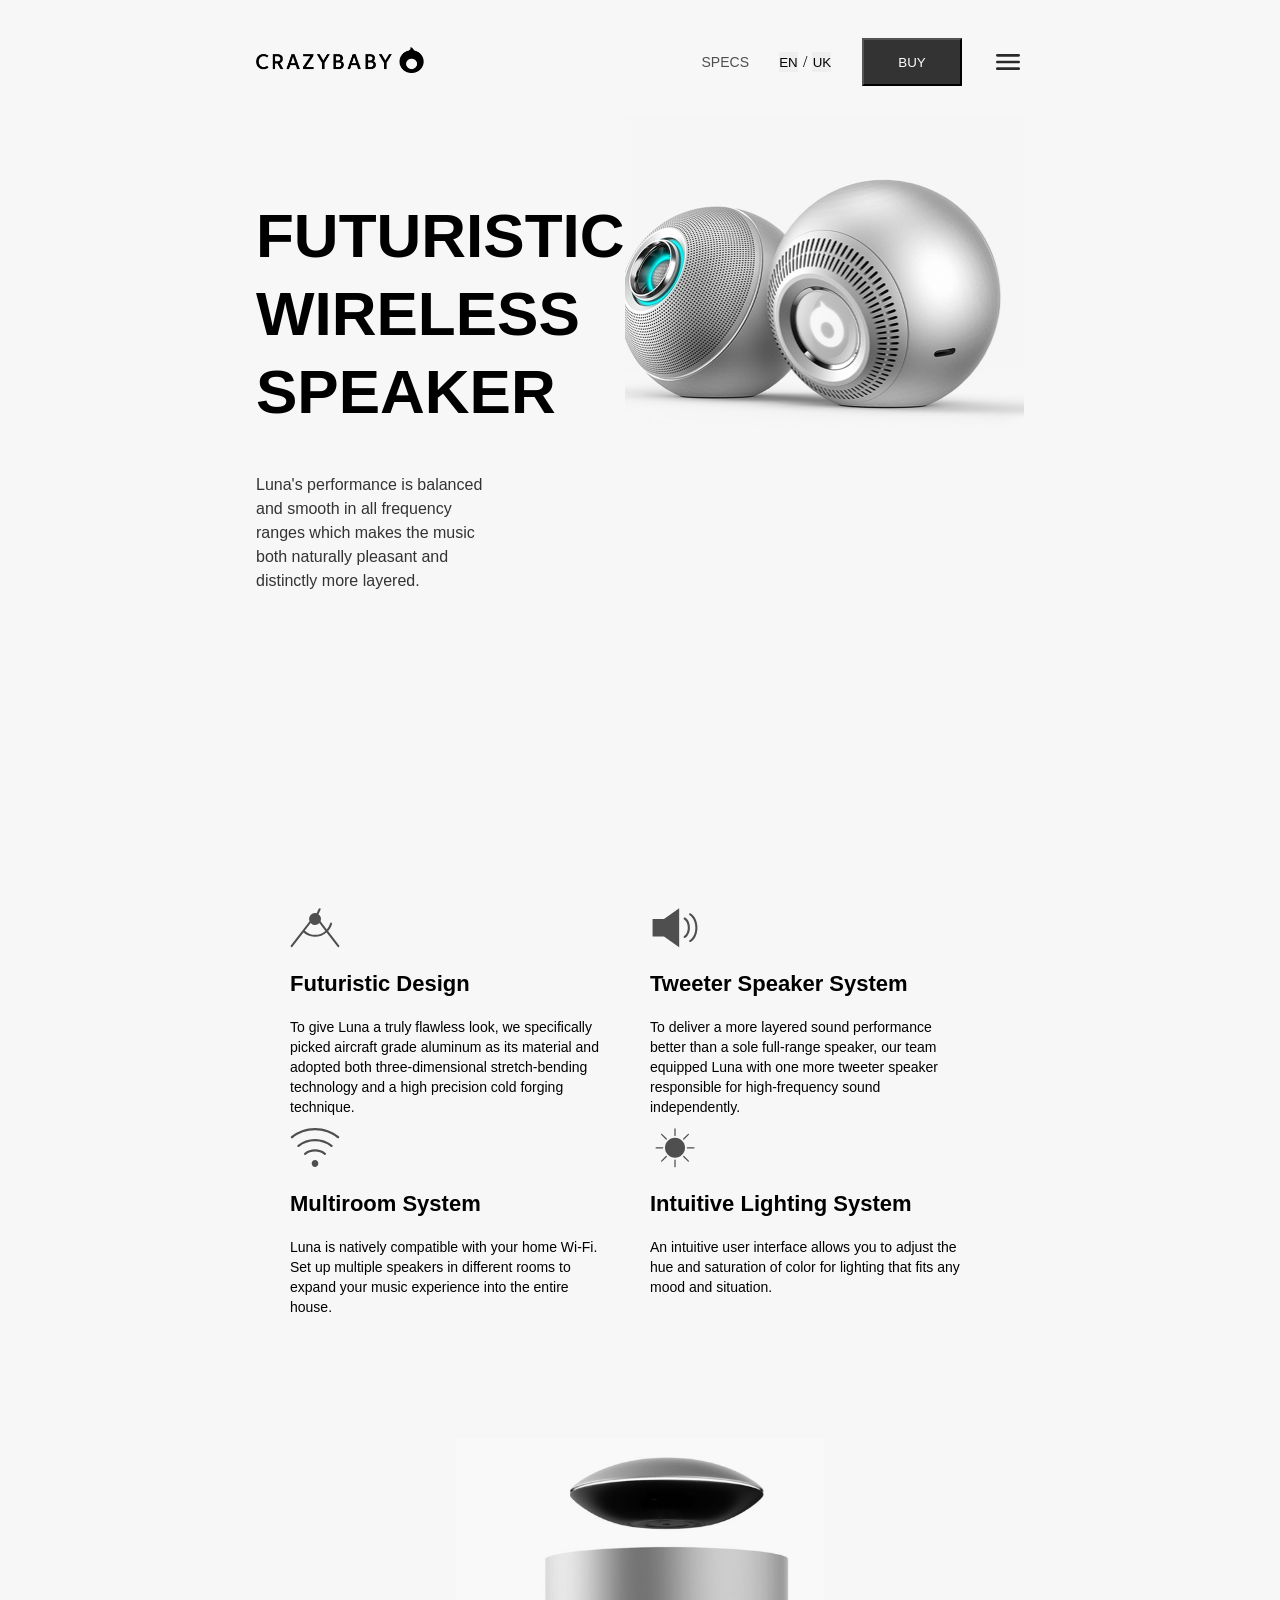
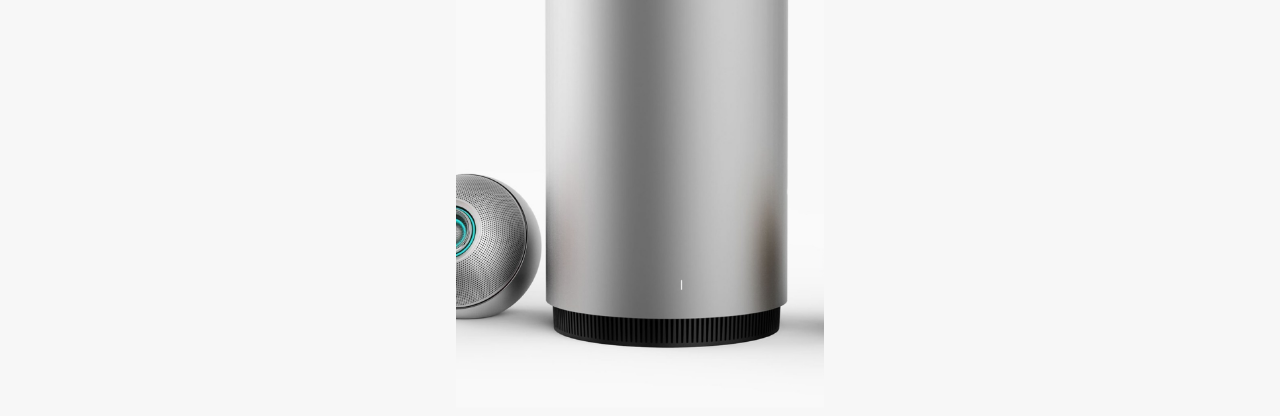
<file: index.html>
<!doctype html><html class="page" lang="en"><head><meta charset="UTF-8"><meta name="viewport" content="width=device-width, initial-scale=1.0"><link rel="icon" href="favicon2.0ed92516.png" type="image/png"><title>Futuristic Wireless Speaker</title><link rel="stylesheet" href="main.d3acccd5.css"></head><body class="page_body"> <script src="main.b2b0b56a.js"></script> <header class="header"> <div class="header__content"> <div class="top-bar"> <a class="top-bar__logo-link" href="#"> <img src="logo.7255f3a1.png" alt="logo" class="top-bar__logo"> </a> <div class="top-bar__icon"> <a href="#info" class="header__link">SPECS </a> <div class="switch"> <button class="switch__button" data-lang="en">EN</button> <span class="switch__divider">/</span> <button class="switch__button" data-lang="uk">UK</button> </div> <button class="top-bar__button"> BUY </button> <a class="icon icon--menu" href="#menu"></a> </div> </div> <div class="header__bottom"> <div class="header__text"> <h1 class="header__head--line"> Futuristic<br> Wireless<br> Speaker </h1> <h2 class="header__bottom--titel"> Luna's performance is balanced<br> and smooth in all frequency<br> ranges which makes the music<br> both naturally pleasant and<br> distinctly more layered. </h2> </div> <div class="header__photo"> </div> </div> </div> </header> <aside class="menu page__menu" id="menu"> <div class="container"> <div class="menu__top top-bar"> <a class="top-bar__logo-link" href="#"> <img src="logo.7255f3a1.png" alt="logo" class="top-bar__logo"> </a> <div class="menu__icon"> <a class="icon icon--close" href="#"></a> </div> </div> <nav class="menu__nav nav"> <ul class="nav__list"> <li class="nav__item"> <a class="nav__link" href="#history">OUR STORY</a> </li> <li class="nav__item"> <a class="nav__link" href="#about-us">ABOUT US</a> </li> <li class="nav__item"> <a class="nav__link" href="#features">FEATURES</a> </li> <li class="nav__item"> <a class="nav__link" href="#contact">GET IN TOUCH</a> </li> </ul> <div class="nav__block"> <a href="#info" class="header__link">SPECS </a> <div class="switch"> <button class="switch__button" data-lang="en">EN</button> <span class="switch__divider">/</span> <button class="switch__button" data-lang="uk">UK</button> </div> </div> <button class="nav__button">BUY</button> </nav> </div> </aside> <main class="main"> <div class="menu--desctop"> <ul class="menu--desctop__list"> <li class="menu--desctop__item"> <a class="menu--desctop__link" href="#history">OUR STORY</a> </li> <li class="menu--desctop__item"> <a class="menu--desctop__link" href="#about-us">ABOUT US</a> </li> <li class="menu--desctop__item"> <a class="menu--desctop__link" href="#features">FEATURES</a> </li> <li class="menu--desctop__item"> <a class="menu--desctop__link" href="#contact">GET IN TOUCH</a> </li> </ul> </div> <section class="features" id="features"> <div class="features__design features__item"> <img class="features__img" src="compass.c73e4267.svg" alt="compass"> <h1 class="features__head-line">Futuristic Design</h1> <h2 class="features__text">To give Luna a truly flawless look, we specifically picked aircraft grade aluminum as its material and adopted both three-dimensional stretch-bending technology and a high precision cold forging technique. </h2> </div> <div class="features__item features__speak"> <img class="features__img" src="daynamic.08004b05.svg" alt="daynamic"> <h1 class="features__head-line">Tweeter Speaker System</h1> <h2 class="features__text">To deliver a more layered sound performance<br> better than a sole full-range speaker, our team<br> equipped Luna with one more tweeter speaker<br> responsible for high-frequency sound<br> independently. </h2> </div> <div class="features__item features__multiroom"> <img class="features__img" src="wi-fi.3cdf1b89.svg" alt="wi-fi"> <h1 class="features__head-line">Multiroom System</h1> <h2 class="features__text">Luna is natively compatible with your home Wi-Fi.<br> Set up multiple speakers in different rooms to<br> expand your music experience into the entire<br> house. </h2> </div> <div class="features__item features__light"> <img class="features__img" src="sun.0e5a6a80.svg" alt="sun"> <h1 class="features__head-line">Intuitive Lighting System</h1> <h2 class="features__text">An intuitive user interface allows you to adjust the<br> hue and saturation of color for lighting that fits any<br> mood and situation. </h2> </div> </section> <div class="container"> <div class="img-2"></div> </div> <section class="about-us" id="about-us"></section> <section class="history" id="history"></section> <section class="contact" id="contact"></section> </main> </body></html>
</file>
<file: main.d3acccd5.css>
@font-face{font-family:Roboto,Arial,Helvetica,sans-serif;font-weight:400;font-style:normal;src:url(Roboto-Regular-webfont.1b7be813.woff) format("woff")}.p{font-family:Roboto,sans-serif}.header{display:flex;order:0;width:100%}.header__head--line{font-family:Inter,sans-serif;font-size:62px;font-weight:700;line-height:78px;margin-top:81px;text-transform:uppercase}.header__content{display:flex;flex-direction:column;width:100%;height:100vh;max-width:320px;margin-inline:auto;padding-inline:30px}@media (min-width:699px){.header__content{max-width:768px;margin-inline:auto;padding-inline:34px}}@media (min-width:1400px){.header__content{max-width:1440px;margin-inline:auto;padding-inline:123px}}.header__top{display:flex;flex-direction:row;justify-content:space-between}.header__photo{order:-1;width:100%;height:245px;background-image:url(for-phone.71d87032.png);background-repeat:no-repeat;background-position:50%;background-size:cover}@media (min-width:699px){.header__photo{order:0;width:429px;height:317px;background-image:url(for-tablet.d173fa55.png)}}@media (min-width:1400px){.header__photo{order:0;width:816px;height:464px;background-image:url(for-pc.4ff61bc7.png)}}.header__bottom{display:flex;flex-direction:column;width:100%}@media (min-width:699px){.header__bottom{flex-direction:row}}@media (min-width:1400px){.header__bottom{flex-direction:row;margin-top:90px;padding-top:90px}}.header__bottom--titel{order:0;font-family:Inter,sans-serif;font-size:16px;font-weight:400;line-height:24px;color:#333}@media (min-width:699px) and (min-width:699px){.header__bottom--titel{font-family:Inter,sans-serif;font-size:16px;font-weight:400;line-height:24px}}@media (min-width:1400px) and (min-width:1400px){.header__bottom--titel{font-family:Inter,sans-serif;font-size:16px;font-weight:400;line-height:24px}}.header__link{cursor:pointer;display:none;font-family:Roboto,sans-serif;font-size:14px;font-weight:300;line-height:100%;transition:transform .3s;color:#4f4f4f;text-decoration:none}.header__link:hover{transform:scale(1.2)}@media (min-width:699px){.header__link{display:inline-block}}@media (min-width:1400px){.header__link{font-family:Roboto,sans-serif;font-size:14px;font-weight:400;line-height:20px}}.top-bar{display:flex;align-items:center;justify-content:space-between;padding-block:25px;background-repeat:no-repeat}@media (min-width:699px){.top-bar{padding-block:30px}}.top-bar__logo{transition:transform .3s;height:26px}.top-bar__logo:hover{transform:scale(1.2)}.top-bar__logo--link{display:flex}.top-bar__icon{display:flex;gap:30px;align-items:center;justify-content:flex-end;width:100%}.top-bar__button{display:none;min-width:100px;min-height:48px;color:#fff;background-color:#333;transition:transform .3s}.top-bar__button:hover{transform:scale(1.2)}@media (min-width:1400px){.top-bar__button{display:inline-block;width:102px;height:48px}}@media (min-width:699px){.top-bar__button{display:inline-block}}.top-bar__button:hover{background-color:#131313}.top-bar__button:disabled{background-color:#d0d0d0}.switch{display:none;gap:3px;width:53px;height:20px}@media (min-width:699px){.switch{display:inline-block}}@media (min-width:1400px){.switch{display:inline-block}}.switch__button{width:19px;height:20px;padding:0;border:none}.switch__divider{width:6px;height:20px;margin-inline:1px}.page{scroll-behavior:smooth}.page__menu{cursor:none;position:fixed;top:0;right:0;left:0;transform:all .3s;transform:translateX(-100%);opacity:0}.page__menu:target{pointer-events:all;transform:translateX(0);opacity:1}.page:has(#menu:target){overflow:hidden}.page__body{margin:0;background-color:#f7f7f7}.container{max-width:320px;margin-inline:auto;padding-inline:30px}@media (min-width:699px){.container{max-width:768px;margin-inline:auto;padding-inline:34px}}@media (min-width:1400px){.container{max-width:1440px;margin-inline:auto;padding-inline:123px}}body{background-color:#f7f7f7}.img-2{max-width:320px;margin-inline:auto;padding-inline:30px;width:300px;height:200px;margin-top:110px;padding-top:110px;object-fit:contain;background-image:url(image-2-moobile.6ab5383c.png);background-position:50%;background-size:cover}@media (min-width:699px){.img-2{max-width:768px;margin-inline:auto;padding-inline:34px}}@media (min-width:1400px){.img-2{max-width:1440px;margin-inline:auto;padding-inline:123px}}@media (min-width:699px){.img-2{height:430px;padding-top:140px;background-image:url(image-2-tablet.d153046b.png)}}@media (min-width:1400px){.img-2{width:846px;height:520px;padding-top:170px;background-image:url(image-desctop.72f2f2bb.png)}}.icon{display:block;width:32px;height:32px;background-size:cover;transition:transform .3s}.icon:hover{transform:scale(1.2)}.icon--menu{background-image:url(icon-menu.defd9d3d.svg)}@media (min-width:699px){.icon--menu{display:inline-block}}@media (min-width:1400px){.icon--menu{display:none}}.icon--close{width:24px;height:24px;background-image:url(close.fe2a9dab.svg)}.menu{max-width:320px;margin-inline:auto;padding-inline:30px;font-family:Roboto,sans-serif;font-size:14px;font-weight:400;line-height:20px;width:100%;height:100vh;background-color:#f9f9f9}@media (min-width:699px){.menu{max-width:768px;margin-inline:auto;padding-inline:34px}}@media (min-width:1400px){.menu{max-width:1440px;margin-inline:auto;padding-inline:123px}}.menu__icon{display:block;min-width:32px;min-height:32px}.menu__top{margin-bottom:0}.nav__item,.nav__link{list-style:none}.nav__link{color:#333;text-decoration:none}.nav__link:hover{transition:transform .3s;color:#131313;font-family:Roboto,sans-serif;font-size:14px;font-weight:700;line-height:20px}.nav__link:hover:hover{transform:scale(1.2)}.nav__list{display:flex;flex-direction:column;gap:25px;justify-content:space-between;padding:0;font-family:Roboto,sans-serif;font-size:14px;font-weight:400;line-height:20px}@media (min-width:699px){.nav__list{gap:40px}}.nav__button{display:inline-block;width:260px;height:48px;margin-top:162px;color:#fff;background-color:#333;transition:transform .3s}.nav__button:hover{transform:scale(1.2);background-color:#131313}.nav__button:disabled{background-color:#d0d0d0}@media (min-width:699px){.nav__button{display:none}}.nav__block{display:flex;gap:20px;align-items:center;margin-top:50px}@media (min-width:699px){.nav__block{display:none}}.features{display:grid;grid-column-gap:20px;grid-template-columns:repeat(4,50px);margin-right:30px;margin-left:30px}@media (min-width:699px){.features{grid-column-gap:20px;grid-template-columns:repeat(8,70px);margin-right:34px;margin-left:34px}}@media (min-width:1400px){.features{grid-column-gap:30px;grid-template-columns:repeat(12,72px);margin-right:123px;margin-left:123px;flex-direction:row;gap:30px}}.features__item{display:none;flex-direction:column;place-items:center}@media (min-width:699px){.features__item{display:inline-block;grid-column:span 4}}@media (min-width:1400px){.features__item{display:flex;grid-column:span 3}}.features__text{font-family:Roboto,sans-serif;font-size:14px;font-weight:400;line-height:20px}.features__head-line{font-family:Roboto,sans-serif;font-size:22px;font-weight:700;line-height:28px}@media (min-width:699px){.features__img{width:50px;height:40px}}@media (min-width:1400px){.features__img{width:70px;height:50px}}.features__design{display:block;grid-column:1/-1}@media (min-width:699px){.features__design{grid-column:span 4;margin-top:0}}@media (min-width:1400px){.features__design{grid-column:span 3}}.menu--desctop{display:none;margin-top:200px;margin-bottom:60px}@media (min-width:1400px){.menu--desctop{display:block}}.menu--desctop__item{list-style:none;transition:transform .3s}.menu--desctop__item:hover{transform:scale(1.2)}.menu--desctop__link{color:#333;text-decoration:none;list-style:none}.menu--desctop__link:hover{color:#131313;font-weight:700}.menu--desctop__link:hover,.menu--desctop__list{font-family:Roboto,sans-serif;font-size:14px;line-height:20px}.menu--desctop__list{display:flex;flex-direction:row;gap:84px;justify-content:center;padding:0;font-weight:400}@media (min-width:699px){.menu--desctop__list{display:none}}@media (min-width:1400px){.menu--desctop__list{display:flex}}.main{max-width:320px;margin-inline:auto;padding-inline:30px}@media (min-width:699px){.main{max-width:768px;margin-inline:auto;padding-inline:34px}}@media (min-width:1400px){.main{max-width:1440px;margin-inline:auto;padding-inline:123px}}
/*# sourceMappingURL=main.d3acccd5.css.map */
</file>
